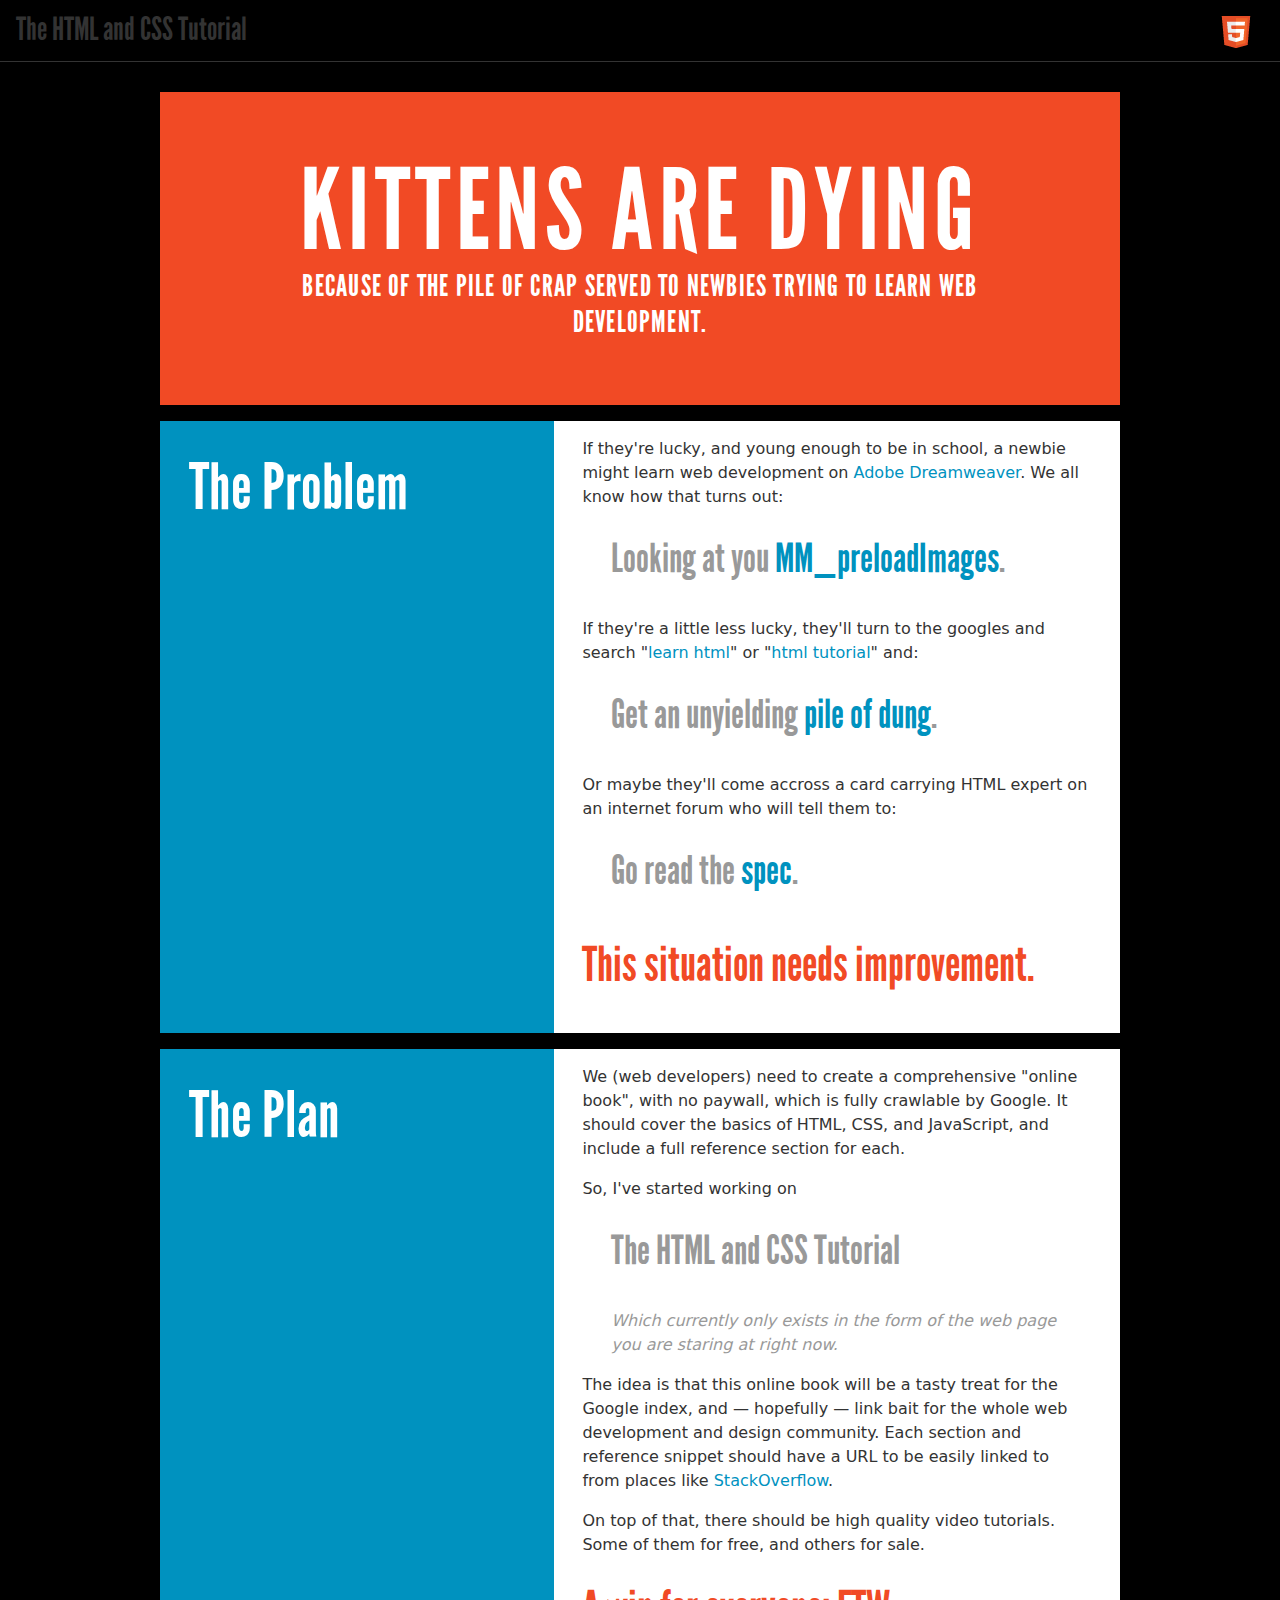
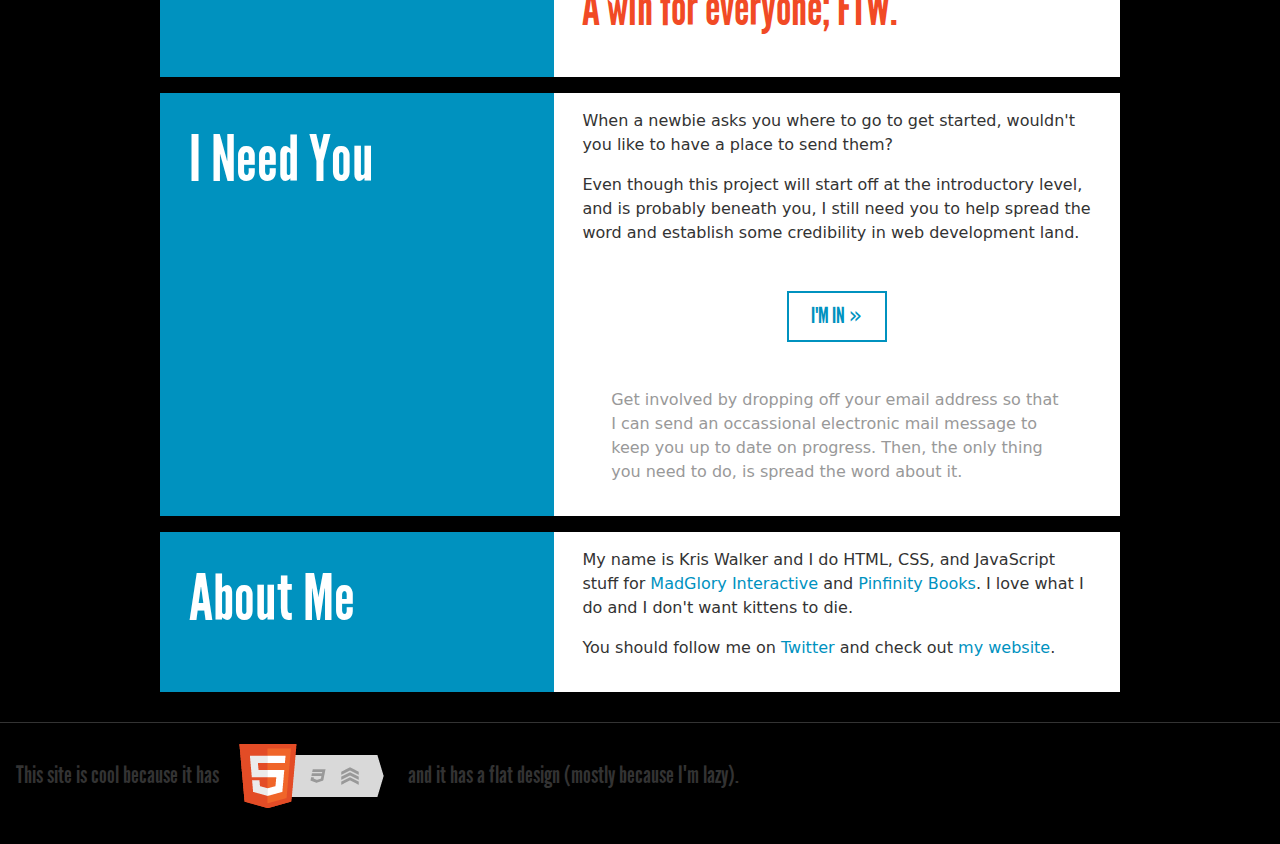
<file: public/index.html>
<!DOCTYPE html>
<html class="no-javascript">
<head>
  <meta charset="utf-8">
  <title>HTML and CSS Tutorial</title>
  <meta name="description" content="Online book and video tutorials to make learning web design and devlopement better.">
<script>
document.documentElement.className = 'javascript';
</script>
<style type="text/css">
@font-face {
  font-family: 'League Gothic';
  src: url('/assets/fonts/leaguegothic-regular-webfont.eot');
  src: url('/assets/fonts/leaguegothic-regular-webfont.eot?#iefix') format('embedded-opentype'),
       url('/assets/fonts/leaguegothic-regular-webfont.woff') format('woff'),
       url('/assets/fonts/leaguegothic-regular-webfont.ttf') format('truetype'),
       url('/assets/fonts/leaguegothic-regular-webfont.svg#league_gothicregular') format('svg');
  font-weight: normal;
  font-style: normal;
}
* {
  -moz-box-sizing: border-box;
  -webkit-box-sizing: border-box;
  box-sizing: border-box; 
}
article, aside, details, figcaption, figure, footer, header, hgroup, main, nav, section, summary {
  display: block;
}
html {
  font-size: 100%;
  -webkit-text-size-adjust: 100%;
  -ms-text-size-adjust: 100%;
  color: #333;
  padding: 0;
  margin: 0;
}
html,
button,
input,
select,
textarea {
  font-family: "Helvetica Neue", "DejaVu Sans", Helvetica, Tahoma, Arial, sans-serif;
}
a:focus {
  outline: thin dotted;
}
a:active, a:hover {
  outline: 0;
}
body {
  padding: 0 0 1em 0;
  margin: 0;
  font-size: 1em;
  font-weight: 200;
  line-height: 1.5;
  background-color: #000;
}
img {
  border: 0;
  -ms-interpolation-mode: bicubic;
  vertical-align: middle;
  max-width: 100%; 
}
a {
  text-decoration: none;
  color: #0092bf;
}
form label {
  margin-bottom: 0.75em;
  font-size: 1.1em;
  display: block;
  color: #777;
}
form input[type="text"],
form input[type="email"] {
  display: inline-block;
  padding: 0.5em 1em;
  -webkit-box-shadow: 0 0 0 2px rgba(100,100,100,0.3);
  box-shadow: 0 0 0 2px rgba(100,100,100,0.3); 
  border: none;
  outline: none;
  cursor: pointer;
  color: #777;
}
form input[type="text"]:hover,
form input[type="email"]:hover {
  -webkit-box-shadow: 0 0 0 3px rgba(100,100,100,0.4);
  box-shadow: 0 0 0 3px rgba(100,100,100,0.4); 
}
form input[type="text"]:focus,
form input[type="email"]:focus {
  -webkit-box-shadow: 0 0 0 3px #0092bf;
  box-shadow: 0 0 0 3px #0092bf; 
}
form .form-controls {
  margin: 1.5em 0;
}
.button {
  font-family: "League Gothic", "Helvetica Neue", "DejaVu Sans", Helvetica, Tahoma, Arial, sans-serif;
  font-weight: normal;
  font-size: 1.4em;
  text-transform: uppercase;
  display: inline-block;
  background-color: #fff;
  padding: 0.3em 1em;
  -webkit-box-shadow: 0 0 0 2px #0092bf;
  box-shadow: 0 0 0 2px #0092bf; 
  border: none;
  outline: none;
  cursor: pointer;
  color: #0092bf;
}
.button:hover {
  -webkit-box-shadow: 0 0 0 3px #0092bf;
  box-shadow: 0 0 0 3px #0092bf; 
}
.highlight {
  font-family: "League Gothic", "Helvetica Neue", "DejaVu Sans", Helvetica, Tahoma, Arial, sans-serif;
  color: #f14a25;
  font-size: 3em;
  font-weight: normal;
}
p.callout {
  font-family: "League Gothic", "Helvetica Neue", "DejaVu Sans", Helvetica, Tahoma, Arial, sans-serif;
  margin-top: 0.5em;
  margin-bottom: 0.7em;
  padding: 0 3%;
  font-weight: normal;
  font-size: 2.5em;
  color: #999;
}
.info-callout {
  padding: 0 3%;
  color: #999;
}
#header {
  border-bottom: #333 1px solid;
}
#header>h1 {
  font-family: "League Gothic", "Helvetica Neue", "DejaVu Sans", Helvetica, Tahoma, Arial, sans-serif;
  margin: 0.2em 16px;
  font-size: 2em;
  color: #333;
  font-weight: normal;
}
#header>h1>img {
  float: right;
  margin: 0.3em 12px;
}
#footer {
  border-top: #333 1px solid;
  padding: 1em 0;
}
#footer>p {
  font-family: "League Gothic", "Helvetica Neue", "DejaVu Sans", Helvetica, Tahoma, Arial, sans-serif;
  margin: 0.2em 16px;
  font-size: 1.5em;
  color: #333;
}
#wrapper {
  width: 960px;
  margin: 30px auto;
}
@media (max-width: 999px) {
  #wrapper {
    width: 94%;
    margin: 0 0 0 3%;
  }
}
#developers-intro-page section.copy {
  background-color: #fff;
}
#developers-intro-page section.hero-shot {
  padding: 4em 0;
  background-color: #f14a25;
  color: #fff;
}
#developers-intro-page section.hero-shot>h2{
  font-family: "League Gothic", "Helvetica Neue", "DejaVu Sans", Helvetica, Tahoma, Arial, sans-serif;
  letter-spacing: 0.05em;
  text-align: center;
  font-size: 7em;
  font-weight: normal;
  text-transform: uppercase;
  margin: 0 12px;
  line-height: 1;
}
#developers-intro-page section.hero-shot>p{
  font-family: "League Gothic", "Helvetica Neue", "DejaVu Sans", Helvetica, Tahoma, Arial, sans-serif;
  text-align: center;
  letter-spacing: 0.04em;
  font-size: 1.9em;
  text-transform: uppercase;
  margin: 0 4em;
  line-height: 1.2;
}
#developers-intro-page section.subheader,
#developers-intro-page section.copy {
  margin-top: 16px;
  overflow: hidden;
}
#developers-intro-page section.copy {
  padding-bottom: 16px;
}
#developers-intro-page section.copy>h2 {
  font-family: "League Gothic", "Helvetica Neue", "DejaVu Sans", Helvetica, Tahoma, Arial, sans-serif;
  font-size: 4em;
  font-weight: normal;
  color: #fff;
  background-color: #0092bf;
  margin: 0 0 -999px;
  padding: 0.3em 3% 999px;
  float: left;
  width: 41%;
}
#developers-intro-page section.copy>p,
#developers-intro-page section.copy>.copy-block {
  margin-left: 44%;
  margin-right: 3%;
}
#developers-intro-page .subscribe-button,
#developers-intro-page #subscribe {
  text-align: center;
}
#developers-intro-page .subscribe-button {
  margin: 3em 0;
}
#developers-intro-page #subscribe {
  margin-bottom: 3em;
}
.no-javascript #developers-intro-page .subscribe-button {
  display: none;
}
.javascript #developers-intro-page #subscribe {
  display: none;
}
#developers-intro-page .subscribe-thank-you .highlight {
  font-size: 1em;
}
#developers-intro-page .subscribe-thank-you {
  display: none;
  text-align: center;
  border: 1px solid #aaa;
}
</style>
</head>
<body>

<header id="header">
  <h1>The HTML and CSS Tutorial
    <img src="/assets/images/HTML5_Badge_32.png" alt="W3C HTML5 badge" />
  </h1>
</header><!-- #header -->

<div id="wrapper">

  <div id="developers-intro-page" class="page">
    <section class="row hero-shot">
      <h2>Kittens Are Dying</h2>
      <p>Because of the pile of crap served to newbies trying to learn web development.</p>
    </section>
    <section class="row copy">
      <h2>The Problem</h2>
      <p>
        If they&#39;re lucky, and young enough to be in school, a newbie might learn web development on
        <a href="http://www.adobe.com/products/dreamweaver.html">Adobe Dreamweaver</a>.
        We all know how that turns out:
      </p>
      <p class="callout">
        Looking at you
        <a href="http://stackoverflow.com/a/1832251/1990885">MM_preloadImages</a>.
      </p>

      <p>
        If they&#39;re a little less lucky, they&#39;ll turn to the googles and search
        &quot;<a href="https://www.google.com/search?q=learn+html">learn html</a>&quot; or
        &quot;<a href="https://www.google.com/search?q=html+tutorial">html tutorial</a>&quot;
        and:
      </p>
      <p class="callout">
        Get an unyielding <a href="http://www.w3schools.com/">pile of dung</a>.
      </p>

      <p>
        Or maybe they&#39;ll come accross a card carrying HTML expert on an internet forum
        who will tell them to:
      </p>
      <p class="callout">
        Go read the <a href="http://programmers.stackexchange.com/a/64057">spec</a>.
      </p>

      <p><strong class="highlight">This situation needs improvement.</strong></p>
    </section>
    <section class="row copy">
      <h2>The Plan</h2>
      <p>
        We (web developers) need to create a comprehensive &quot;online book&quot;,
        with no paywall, which is fully crawlable by Google.
        It should cover the basics of HTML, CSS, and JavaScript, and include a full reference section for each.
      </p>
      <p>So, I've started working on</p>
      <p class="callout">
        The HTML and CSS Tutorial<br>
      </p>
      <p class="info-callout"><em>
        Which currently only exists in the form of the web page you are staring at right now.
      </em></p>
      <p>
        The idea is that this online book will be a tasty treat for the Google index,
        and &mdash; hopefully &mdash;
        link bait for the whole web development and design community.
        Each section and reference snippet should have a URL to be easily linked to from places like
        <a href="http://stackoverflow.com/">StackOverflow</a>.
      </p>
      <p>
        On top of that, there should be high quality video tutorials.
        Some of them for free, and others for sale.
      </p>
      <p>
        <strong class="highlight">A win for everyone; FTW.</strong>
      </p>
    </section>
    <section class="row copy">
      <h2>I Need You</h2>
      <p>
        When a newbie asks you where to go to get started, wouldn't you like to have a place to send them?
      </p>
      <p>
        Even though this project will start off at the introductory level,
        and is probably beneath you, I still need you to help spread the word
        and establish some credibility in web development land.
      </p>
      <p class="subscribe-button">
        <a class="button" href="#subscribe">I&#39;m In &raquo;</a>
      </p>
      <form id="subscribe" class="copy-block" action="/subscribers/" method="POST">
        <div class="form-controls">
          <label for="first_name">Your name, so I can avoid being rude</label>
          <input type="text" id="first_name" name="first_name" placeholder="First name" size="26" />
        </div>
        <div class="form-controls">
          <label for="email">Your email, so I can get in touch</label>
          <input type="email" id="email" name="email" placeholder="Email" size="26" />
        </div>
        <div class="form-controls">
          <input type="submit" value="Send" class="button" />
        </div>
      </form>
      <div class="subscribe-thank-you copy-block">
        <p class="callout">
          <strong class="highlight">Thanks so much!</strong>
        </p>
        <p class="info-callout">
          Follow me on <a href="https://twitter.com/kixxauth">Twitter</a>
          or email me directly at <strong>kris@kixx.name</strong>
        </p>
      </div>
      <p class="info-callout">
        Get involved by dropping off your email address so that I can send an
        <strong>occassional</strong> electronic mail message to keep you up to date on progress.
        Then, the only thing you need to do, is spread the word about it.
      </p>
    </section>
    <section class="row copy" itemscope itemtype="http://schema.org/Person">
      <h2>About Me</h2>
      <p>
        My name is <strong itemprop="name">Kris Walker</strong>
        and I do HTML, CSS, and JavaScript stuff for
        <a itemprop="worksFor" href="http://www.madglory.com/">MadGlory Interactive</a>
        and <a itemprop="worksFor" href="http://www.pinfinity.co">Pinfinity Books</a>.
        I love what I do and I don't want kittens to die.
      </p>
      <p>
        You should follow me on <a href="https://twitter.com/kixxauth">Twitter</a>
        and check out <a itemprop="url" href="http://www.kixx.name">my website</a>.
      </p>
    </section>
  </div><!-- .page -->
</div><!-- #wrapper -->
<footer id="footer">
  <p>
    This site is cool because it has&nbsp;&nbsp;&nbsp;&nbsp;
    <img src="/assets/images/html5-badge.png" alt="W3C HTML5 badge" />
    and it has a flat design (mostly because I'm lazy).
  </p>
</footer>

<script src="//ajax.googleapis.com/ajax/libs/jquery/1.10.2/jquery.min.js"></script>
<script>jQuery(function ($) {
  $('.subscribe-button').find('a').on('click', function (ev) {
    var $link = $(this);
    if (!/subscribe/.test($link.attr('href'))) {
      return;
    }
    ev.preventDefault();
    $link.hide(600, showSubscriptionForm);
    return false;
  });

  $('#subscribe').on('submit', function (ev) {
    ev.preventDefault();

    var $form = $(this)
      , $email = $form.find('input[name="email"]')
      , email = $email.val()

    if (email.length < 3) {
      alert('The email part is required.');
      $email.focus().select();
      return false;
    }
    postSubscription($form, onSubscriptionSuccess);
    $form.fadeOut(200);
    return false;
  })

  function showSubscriptionForm() {
    $('#subscribe').slideDown(600);
  }

  function postSubscription($form, callback) {
    var url = $form.attr('action')
      , data = $form.serialize()
    jQuery.post(url, data).always(callback);
  }

  function onSubscriptionSuccess() {
    $('.subscribe-thank-you').fadeIn(400);
  }
})</script>

</body>
</html>
</file>
